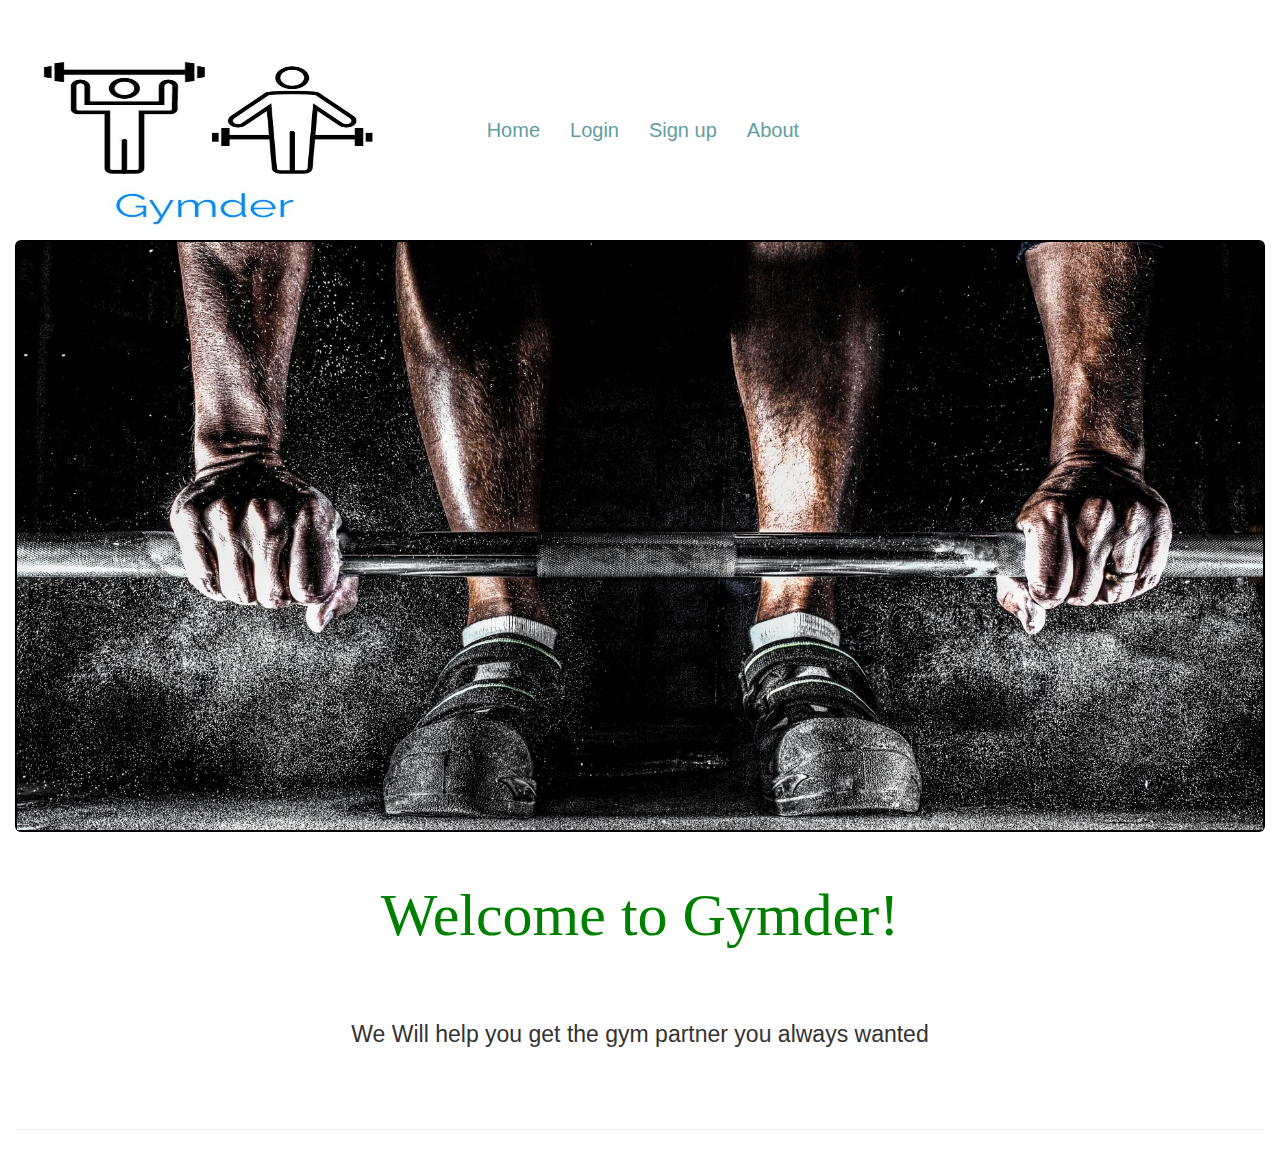
<file: templates/bootstrap.html>
<!DOCTYPE html>
<html lang="en">

<head>
    <meta charset="UTF-8">
    <meta http-equiv="X-UA-Compatible" content="IE=edge">
    <meta name="viewport" content="width=device-width, initial-scale=1">

    <title>Get Big Fitness</title>

    <link rel="stylesheet" href="https://maxcdn.bootstrapcdn.com/bootstrap/3.3.7/css/bootstrap.min.css">
    <link rel="stylesheet" href="../styles/boostrap_style.css">

    <script src="https://ajax.googleapis.com/ajax/libs/jquery/3.2.0/jquery.min.js"></script>
    <script src="https://maxcdn.bootstrapcdn.com/bootstrap/3.3.7/js/bootstrap.min.js"></script>
</head>





<body>
   

    <div class="container-fluid">
        <div class="page-header" id="header">
            <div class="row">
                <div class="col-lg-4 col-md-4 col-sm 6 col-xs-12"><img src="../images/logo.JPG" alt="logo" width="200" height="200" style="padding:10px"> </div>

                <div class="container-fluid">
                    <div class="row">
                        <div class="col-md-7 sm- align-bottom vcenter">
                            <nav class="navbar navbar-default nav-transp">
                                <div class="container-fluid">
                                    <div class="navbar-header">
                                        <button type="button" class="navbar-toggle" data-toggle="collapse" data-target="#myNavbar">
        <!-- 3 icon bars for shape of menu button-->
        <span class="icon-bar"></span>
        <span class="icon-bar"></span>
        <span class="icon-bar"></span>                        
      </button>

                                    </div>
                                    <div class="collapse navbar-collapse" id="myNavbar">
                                        <ul class="nav navbar-nav">
                                            <li class="menu-opt">
                                                <a href="#">
                                                    <p class="menu-opt">Home</p>
                                                </a>
                                            </li>
                                            <li class="menu-opt">
                                                <a href="login">
                                                    <p class="menu-opt">Login</p>
                                                </a>
                                            </li>
                                            <li class="menu-opt">
                                                <a href="signup">
                                                    <p class="menu-opt">Sign up </p>
                                                </a>
                                            </li>
                                            <li class="menu-opt">
                                                <a href="#contact">
                                                    <p class="menu-opt">About</p>
                                                </a>
                                            </li>
                                        </ul>

                                    </div>
                                </div>
                            </nav>
                        </div>
                    </div>
                </div>
            </div>

            <div class="jumbotron jumbotron2" id="jumbo">
                <img src="../images/get%20big.jpg" alt="Deadlift Jumbotron">

            </div>

            <div class="container-fluid">
                <h1 id="welcome">Welcome to Gymder!</h1>
            </div>
            <br><br><br>
            <div class="container-fluid">
                <p id="message"> We Will help you get the gym partner you always wanted</p><br>
              
            </div>
            <br><br>

        </div>
    </div>
</body>

</html>
</file>
<file: styles/boostrap_style.css>
.col-centered {
float: none;
margin: 0 auto;
}

.vcenter {
    display: inline-block;
    vertical-align: middle;
    float: none;
    padding-top: 65px;
}
.menu-opt {
    font-size: 20px;
    color:cadetblue;
}

.nav-transp{
    background-color: white;
    border:none;
}

.jumbotron img{
    display: block;
    margin-left: auto;
    margin-right: auto;
}
img {
    width:100%;
    max-width: 100%;
    max-height: 100%;

}

#welcome{
    color:green;
    font-size: 60px;
    text-align: center;
    font-family: impact;
}
#message{
    font-size: 23px;
    text-align: center;
    font-family:sans-serif;
}
#jumbo{
    padding:2px;
    width:auto;
    background-color: black;
    
}

.text-service{
    font-size: 25px;
    text-align: center;
    font-family:fantasy;
}

.service-desc{
    font-size:15px;
    color:grey;
    padding: 5px;
}

.contact{
  background-color: darkslategray;  
}
.contact p{
   
    color:white;
    font-size:20px;
    padding-top:15px;
    
}

.new-label{
    font-family:monospace;
    font-size: 12px;
}


.config{
    width:600px;
    height:400px;
    padding-top:5px;
}

.services{
    width:400px;
    height:240px;
    padding:3px;
}
</file>
